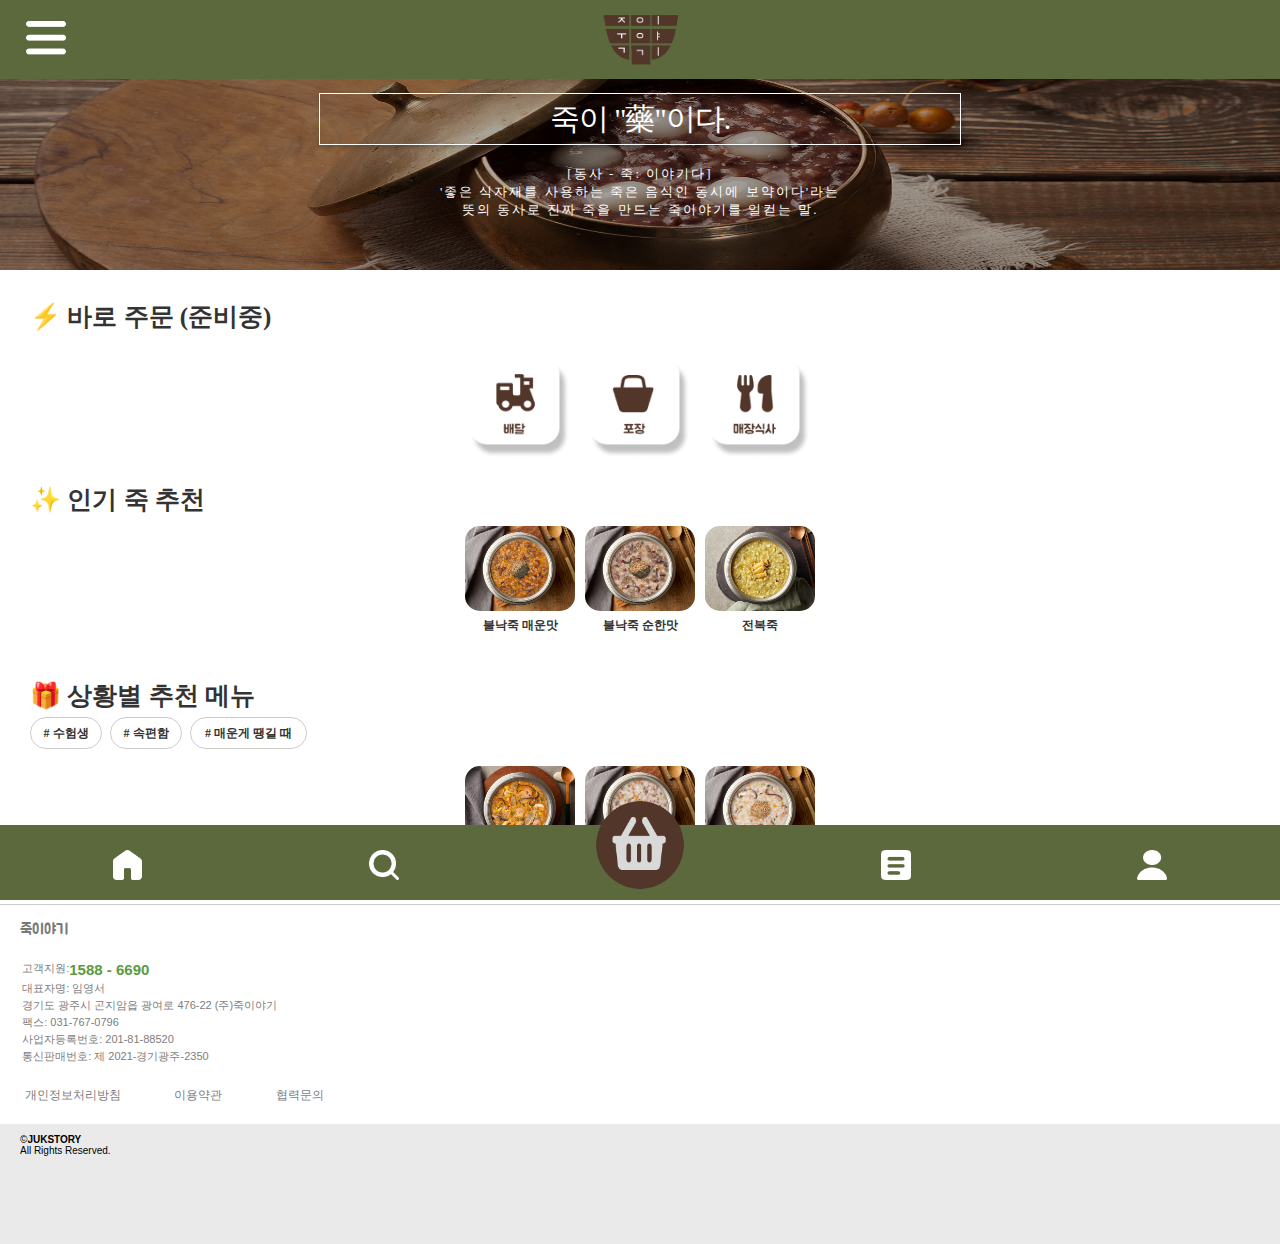
<file: index.html>
<!DOCTYPE html>
<html lang="ko">
<head>
  <meta charset="UTF-8">
  <meta name="viewport" content="width=device-width, initial-scale=1.0">
  <title>juk_story</title>
  <link rel="icon" href="images/favicon.ico" sizes="16x16">
  <link rel="stylesheet" href="css/reset.css">
  <link rel="stylesheet" href="css/layout.css">
  <link rel="manifest" href="manifest.json">
  <script src="js/javascript1.js"></script>
</head>
<body>
  <div class="overlay" id="menuOverlay"></div>
  <div class="slide_menu">
    <button id="closeMenu"> x </button>
    <div class="menu_logo">
      <a href="index.html">
        <img src="./images/logo_juk.jpg" alt="죽이야기 로고" width="150">
      </a>
    </div>
    <ul class="menu_section">
      <li class="menu_title">브랜드 소개 <span>(준비중)</span></li>
      <li>- 죽이야기</li>
    </ul>
    <ul class="menu_section">
      <li class="menu_title">카테고리 <span>(준비중)</span></li>
      <li>- 전통죽</li>
      <li>- 건강죽</li>
      <li>- 아이죽</li>
      <li>- 사이드</li>
    </ul>
    <ul class="menu_section">
      <li class="menu_title">마이페이지 <span>(준비중)</span></li>
      <li>- 알레르기 등록</li>
      <li>- 즐겨찾기</li>
      <li>- 주문내역</li>
      <li>- 고객센터</li>
    </ul>
  </div>
  <div id="wrap">
    <header class="top">
      <div class="top_left">
        <button id="menuToggle"><img src="images/menubar.png" alt="메뉴"></button>
      </div>
      <div class="top_logo">
        <h1><a href="index.html"><img src="images/logo_brown.png" alt="juk_b"></a></h1>
      </div><!-- top_logo -->
    </header><!-- top -->
  
    <div id="container">
      <div class="main_banner">
        <img src="images/banner1.jpg" alt="banner">
        <h1>죽이 "藥"이다.</h1>
        <p>
          [동사 - 죽: 이야기다] <br>
          '좋은 식자재를 사용하는 죽은 음식인 동시에 보약이다'라는<br>
          뜻의 동사로 진짜 죽을 만드는 죽이야기를 일컫는 말.
        </p>
      </div><!-- main_banner -->
      <div class="slide">
        <img src="images/banner3.jpg" alt="banner2">
      </div>
      <div class="icon_container">
        <h1>⚡ 바로 주문 (준비중)</h1>
        <ul class="icon_con">
          <li><img src="images/order_drop.png" alt="배달" class="default1"><img src="images/order_inner.png" alt="inner"
              class="over1"></li>
          <li><img src="images/shopping_drop.png" alt="포장" class="default2"><img src="images/shopping_inner.png"
              alt="inner" class="over2"></li>
          <li><img src="images/food_drop.png" alt="식사" class="default3"><img src="images/food_inner.png" alt="inner"
              class="over3"></li>
        </ul>
      </div><!-- icon_container -->
    </div><!-- container -->
    <div class="juk_menu">
      <div class="option1">
        <h1>✨ 인기 죽 추천</h1>
        <div class="txt_1">
          <ul>
            <li><a href="order_bul.html"><img src="images/bulnak_spi.jpg" alt="불낙죽 매운맛">불낙죽 매운맛</a></li>
            <li><a href="order_bul2.html"><img src="images/bulnak_son.jpg" alt="불낙죽 순한맛">불낙죽 순한맛</a></li>
            <li><a href="order.html"><img src="images/jeonbog.jpg" alt="전복죽">전복죽</a></li>
          </ul>
        </div>
      </div><!-- option1 -->
      <div class="option2">
        <h1>🎁 상황별 추천 메뉴</h1>
        <div class="icon_menu">
          <ul>
            <li class="icon_menu1"><a href="#"># 수험생</a></li>
            <li class="icon_menu2"><a href="#"># 속편함</a></li>
            <li class="icon_menu3"><a href="#"># 매운게 땡길 때</a></li>
          </ul>
        </div>
        <div class="txt_2">
          <ul>
            <li><a href="zzam.html"><img src="images/zzam.jpg" alt="짬뽕죽">짬뽕죽</a></li>
            <li><a href="beef.html"><img src="images/beef.jpg" alt="한우야채죽">한우야채죽</a></li>
            <li><a href="tuna.html"><img src="images/tuna.jpg" alt="참치야채죽">참치야채죽</a></li>
          </ul>
        </div>
      </div><!-- option2 -->
    </div><!-- juk_menu -->
  </div><!-- wrap -->
  <footer id="bottom">
    <div class="bottom_upper">
      <strong class="f_juk">죽이야기</strong> <br>
      <address>
        <ul>
          <li>고객지원: <span>1588 - 6690</span></li>
          <li>대표자명: 임영서</li>
          <li>경기도 광주시 곤지암읍 광여로 476-22 (주)죽이야기</li>
          <li>팩스: 031-767-0796</li>
          <li>사업자등록번호: 201-81-88520</li>
          <li>통신판매번호: 제 2021-경기광주-2350</li>
        </ul>
      </address>
    </div><!-- bottom_upper -->
    <div class="bottom_center">
      <ul>
        <li><a href="#">개인정보처리방침 </a></li>
        <li><a href="#">이용약관 </a></li>
        <li><a href="#">협력문의</a></li>
      </ul>
    </div><!-- bottom_center -->
    <div class="bottom_lower">
      <p> &copy;<strong>JUKSTORY</strong> <br>
        All Rights Reserved.</p>
    </div><!-- bottom_lower -->
  </footer><!-- bottom -->
  
  <div class="bottom_menu">
    <ul class="bottom_icon">
      <li class="con"><a href="index.html"><img src="images/home.png" alt="home" width="30" height="30"></a></li>
      <li class="con"><a href="search.html"><img src="images/search.png" alt="search" width="30" height="30"></a></li>
      <li class="con" id="bag"><a href="#"><img src="images/shopping.png" alt="shopping" width="100" height="100"></a>
      </li>
      <li class="con"><a href="#"><img src="images/order.png" alt="order" width="30" height="30"></a></li>
      <li class="con"><a href="login.html"><img src="images/user.png" alt="user" width="30" height="30"></a></li>
    </ul>
  </div><!-- bottom_menu -->
  <!-- 서비스 워커 등록 -->
<script>
  if ('serviceWorker' in navigator) {
  navigator.serviceWorker
  .register('./service_worker.js')
  .then(function () {
  console.log('서비스 워커가 등록됨!');
  })
  }
</script>
  </body>
  

  </html>
</file>
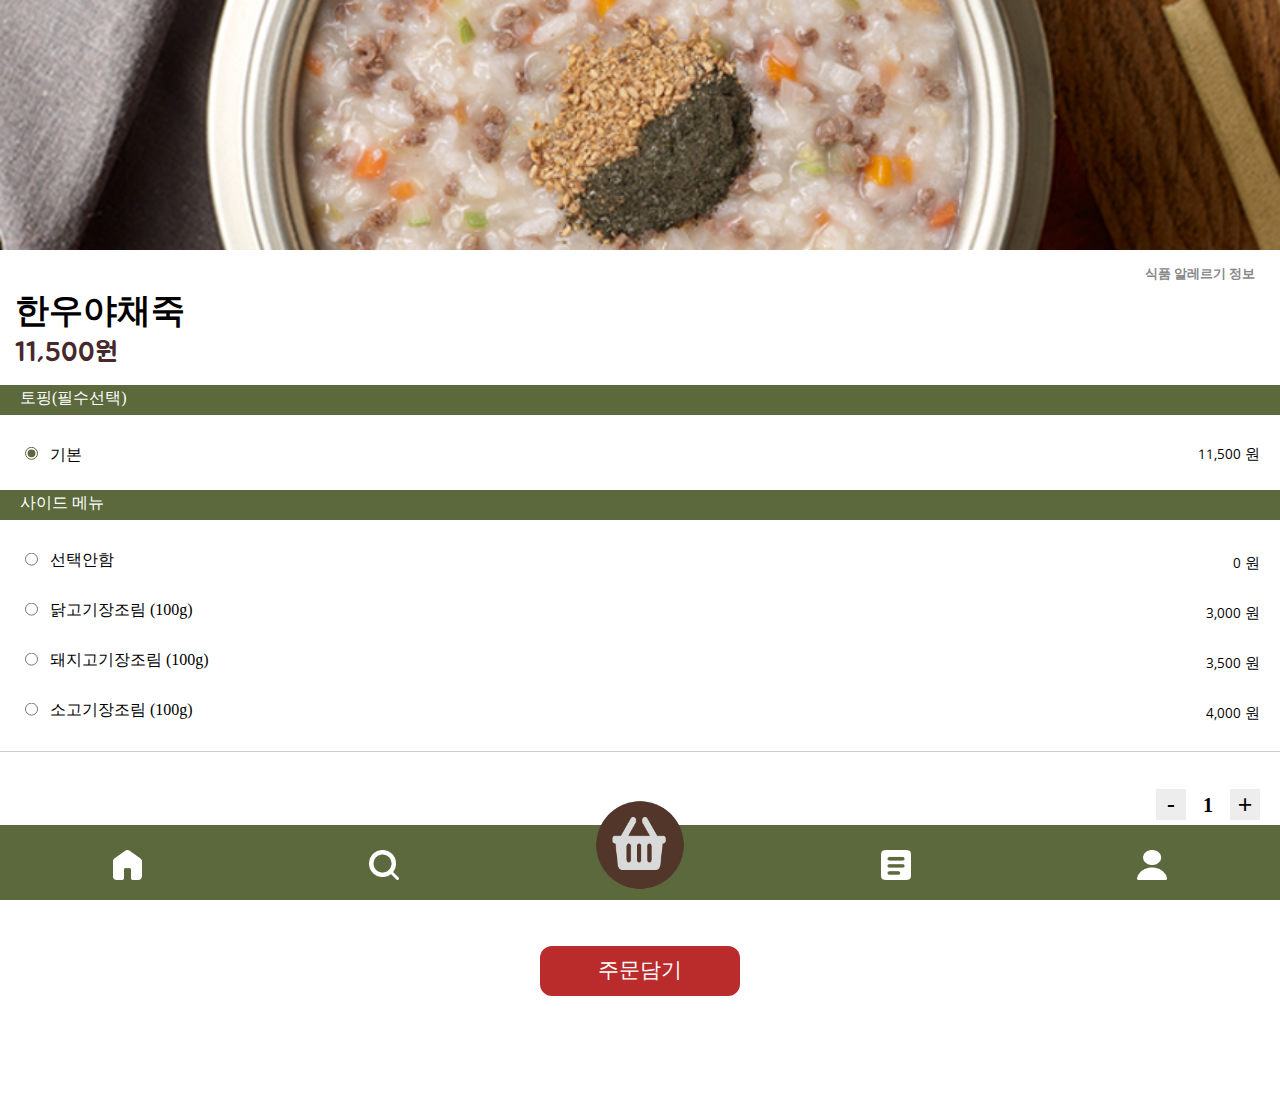
<file: beef.html>
<!DOCTYPE html>
<html lang="ko">
  <head>
    <meta charset="UTF-8">
    <meta name="viewport" content="width=device-width, initial-scale=1.0">
    <title>order</title>
    <link rel="stylesheet" href="css/reset.css">
    <link rel="stylesheet" href="css/beef.css">
    <script src="js/beef.js"></script>
  </head>
  <body>
<div class="wrap">
  <div class="menu_img">

  </div>
  <div class="top_menu">
    <h5><a href="#">식품 알레르기 정보</a></h5>
    <div class="price_area">
      <span class="pri_menu">한우야채죽</span> <br>
      <span class="pri_value">11,500원</span>
    </div><!-- price_area -->
  </div><!-- top_menu -->
  <div class="content_menu">
    
    <div class="option">
      <div class="topping">
        <p>토핑(필수선택)</p>
        <form>
          <label class="custom-radio">
            <input type="radio" name="main" value="11500" checked>
            기본 <span class="pri_to1">11,500 원</span>
          </label>
        </form>
        
        <div class="sidemenu">
          <p>사이드 메뉴</p>
          <form>
            <label class="custom-radio2">
              <input type="radio" name="side" value="0">
              선택안함<span class="pri_to3">0 원</span>
            </label><br>
            
            <label class="custom-radio2">
              <input type="radio" name="side" value="3000">
              닭고기장조림 (100g) <span class="pri_to4">3,000 원</span>
            </label><br>
            
            <label class="custom-radio2">
              <input type="radio" name="side" value="3500">
              돼지고기장조림 (100g) <span class="pri_to5">3,500 원</span>
            </label><br>
            
            <label class="custom-radio2">
              <input type="radio" name="side" value="4000">
              소고기장조림 (100g) <span class="pri_to6">4,000 원</span>
            </label>
          </form>
        </div><!-- sidemenu -->
      </div><!-- topping -->
    </div><!-- content_menu -->
      <hr>
      <div class="ea">
        <input type='button' onclick='count("minus")' value='-' >
        <div id='result'>1</div>
        <input type='button' onclick='count("plus")' value='+' >
      </div><!-- ea -->
      
      <div class="od_price">
        <div class="total_price_top">
          <span id="total">11,500</span> 원
        </div>
      </div><!--od_price -->
      
      
      <div class="order_btn">
        <form>
          <button type="submit">주문담기</button>
        </form>
      </div><!-- order_btn -->
    </div><!-- option -->
    
    <div class="bottom_menu">
      <ul class="bottom_icon">
        <li class="con"><a href="index.html"><img src="images/home.png" alt="home" width="30" height="30"></a></li>
        <li class="con"><a href="#"><img src="images/search.png" alt="search" width="30" height="30"></a></li>
        <li class="con" id="bag"><a href="#"><img src="images/shopping.png" alt="shopping" width="100" height="100"></a>
        </li>
        <li class="con"><a href="#"><img src="images/order.png" alt="order" width="30" height="30"></a></li>
        <li class="con"><a href="login.html"><img src="images/user.png" alt="user" width="30" height="30"></a></li>
      </ul>
    </div><!-- bottom_menu -->
  </div><!-- wrap -->
  </body>
    
  
</html>
</file>
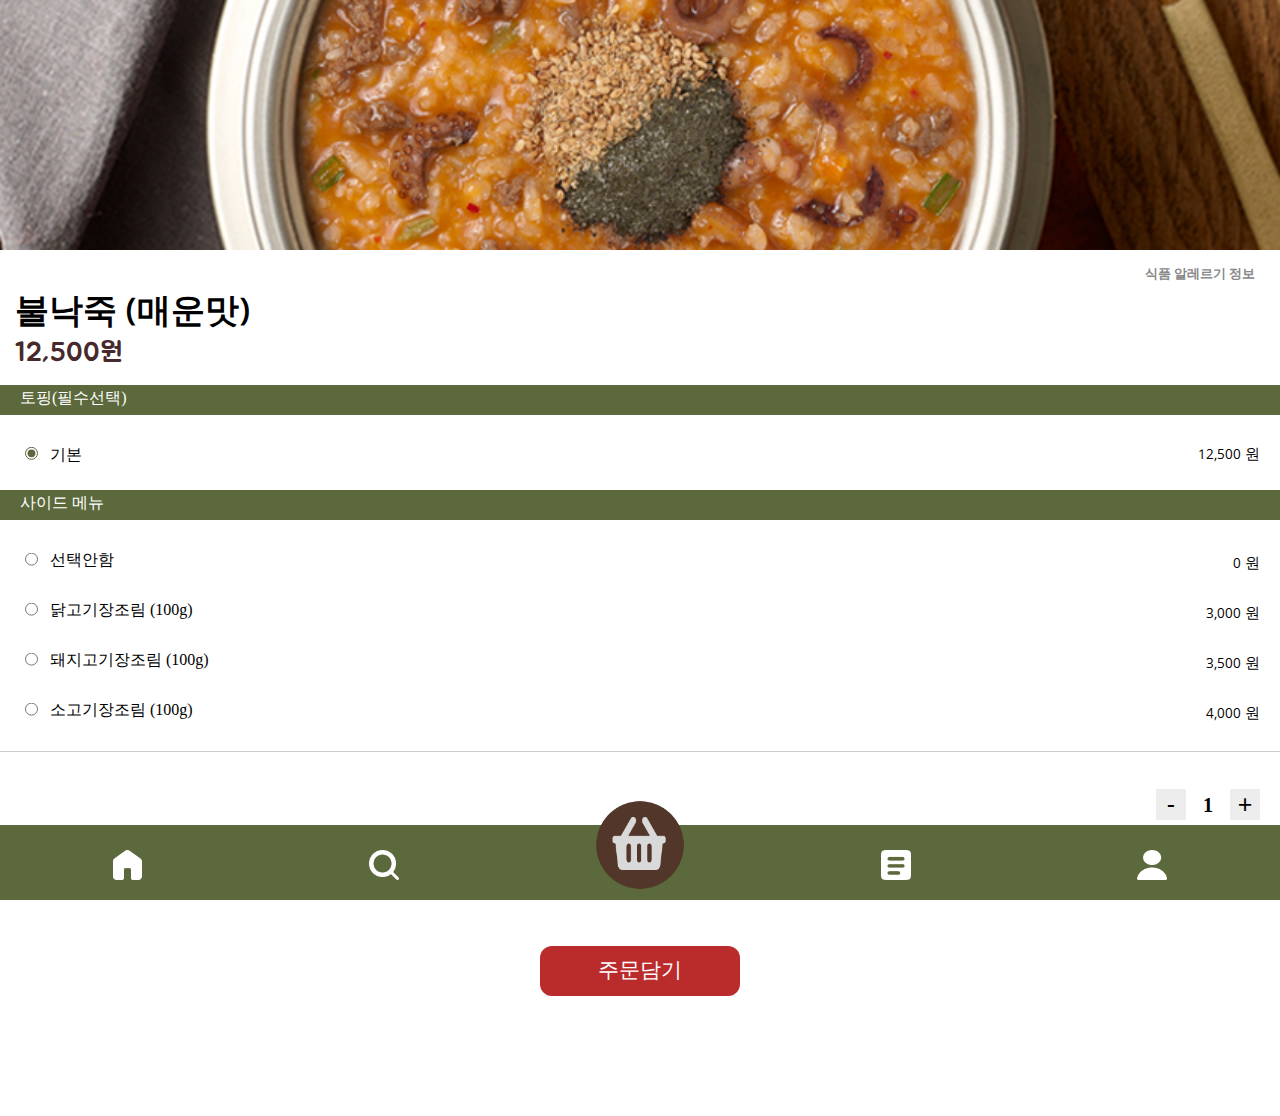
<file: order_bul.html>
<!DOCTYPE html>
<html lang="ko">
  <head>
    <meta charset="UTF-8">
    <meta name="viewport" content="width=device-width, initial-scale=1.0">
    <title>order</title>
    <link rel="stylesheet" href="css/reset.css">
    <link rel="stylesheet" href="css/layout3-1.css">
    <script src="js/javascript3-1.js"></script>
  </head>
  <body>
<div class="wrap">
  <div class="menu_img">

  </div>
  <div class="top_menu">
    <h5><a href="#">식품 알레르기 정보</a></h5>
    <div class="price_area">
      <span class="pri_menu">불낙죽 (매운맛)</span> <br>
      <span class="pri_value">12,500원</span>
    </div><!-- price_area -->
  </div><!-- top_menu -->
  <div class="content_menu">
    
    <div class="option">
      <div class="topping">
        <p>토핑(필수선택)</p>
        <form>
          <label class="custom-radio">
            <input type="radio" name="main" value="12500" checked>
            기본 <span class="pri_to1">12,500 원</span>
          </label>
        </form>
        
        <div class="sidemenu">
          <p>사이드 메뉴</p>
          <form>
            <label class="custom-radio2">
              <input type="radio" name="side" value="0">
              선택안함<span class="pri_to3">0 원</span>
            </label><br>
            
            <label class="custom-radio2">
              <input type="radio" name="side" value="3000">
              닭고기장조림 (100g) <span class="pri_to4">3,000 원</span>
            </label><br>
            
            <label class="custom-radio2">
              <input type="radio" name="side" value="3500">
              돼지고기장조림 (100g) <span class="pri_to5">3,500 원</span>
            </label><br>
            
            <label class="custom-radio2">
              <input type="radio" name="side" value="4000">
              소고기장조림 (100g) <span class="pri_to6">4,000 원</span>
            </label>
          </form>
        </div><!-- sidemenu -->
      </div><!-- topping -->
    </div><!-- content_menu -->
      <hr>
      <div class="ea">
        <input type='button' onclick='count("minus")' value='-' >
        <div id='result'>1</div>
        <input type='button' onclick='count("plus")' value='+' >
      </div><!-- ea -->
      
      <div class="od_price">
        <div class="total_price_top">
          <span id="total">12,500</span> 원
        </div>
      </div><!--od_price -->
      
      
      <div class="order_btn">
        <form>
          <button type="submit">주문담기</button>
        </form>
      </div><!-- order_btn -->
    </div><!-- option -->
    
    <div class="bottom_menu">
      <ul class="bottom_icon">
        <li class="con"><a href="index.html"><img src="images/home.png" alt="home" width="30" height="30"></a></li>
        <li class="con"><a href="#"><img src="images/search.png" alt="search" width="30" height="30"></a></li>
        <li class="con" id="bag"><a href="#"><img src="images/shopping.png" alt="shopping" width="100" height="100"></a>
        </li>
        <li class="con"><a href="#"><img src="images/order.png" alt="order" width="30" height="30"></a></li>
        <li class="con"><a href="login.html"><img src="images/user.png" alt="user" width="30" height="30"></a></li>
      </ul>
    </div><!-- bottom_menu -->
  </div><!-- wrap -->
  </body>
    
  
</html>
</file>
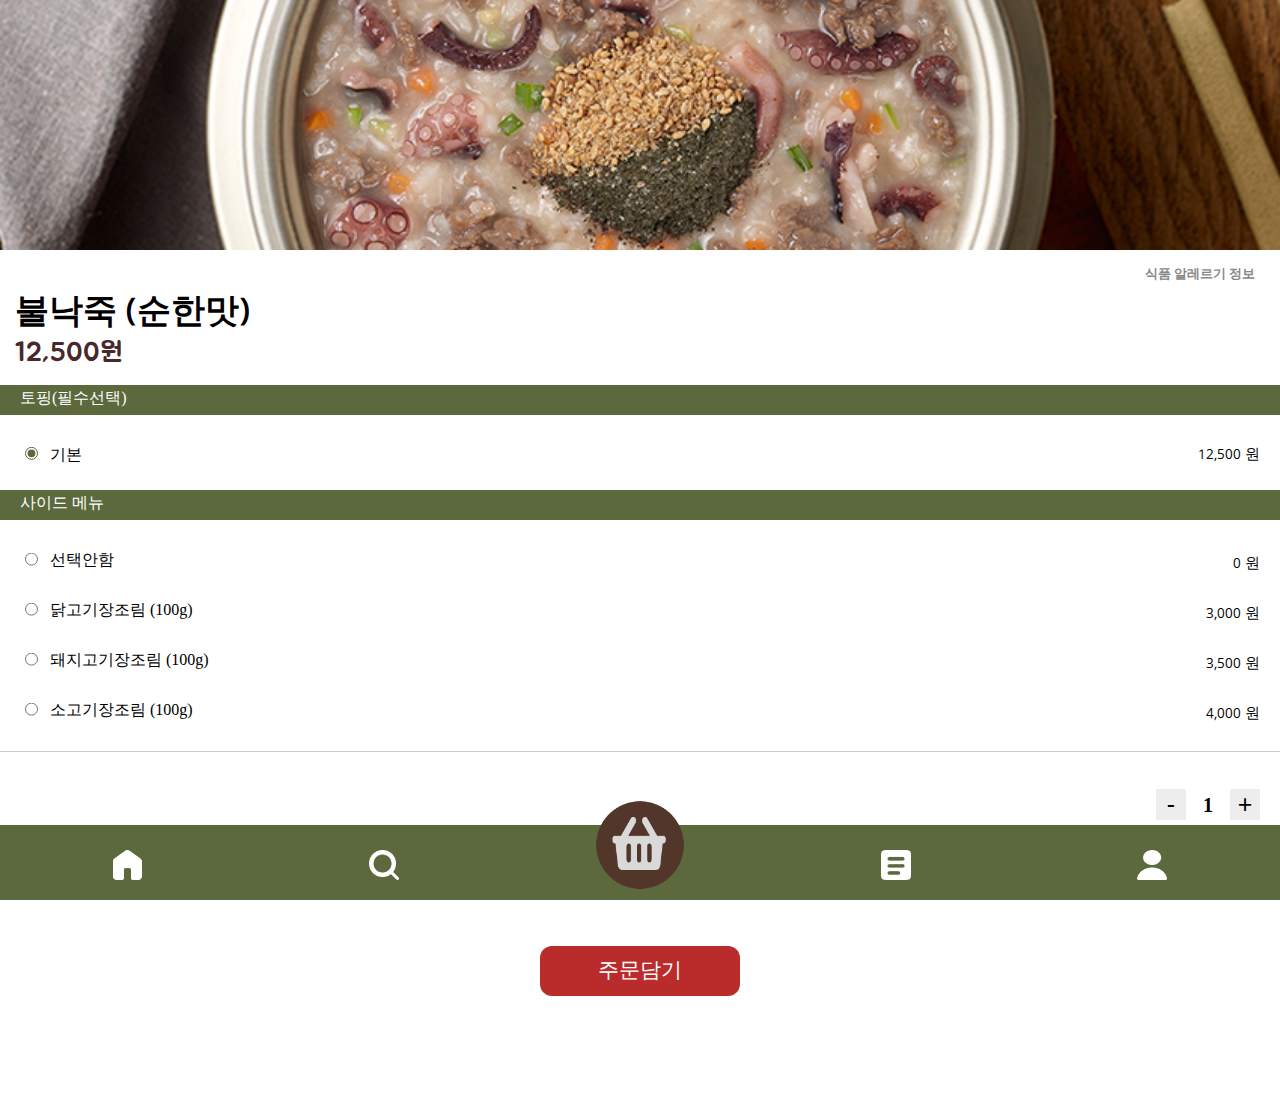
<file: order_bul2.html>
<!DOCTYPE html>
<html lang="ko">
  <head>
    <meta charset="UTF-8">
    <meta name="viewport" content="width=device-width, initial-scale=1.0">
    <title>order</title>
    <link rel="stylesheet" href="css/reset.css">
    <link rel="stylesheet" href="css/layout3-2.css">
    <script src="js/javascript3-2.js"></script>
  </head>
  <body>
<div class="wrap">
  <div class="menu_img">

  </div>
  <div class="top_menu">
    <h5><a href="#">식품 알레르기 정보</a></h5>
    <div class="price_area">
      <span class="pri_menu">불낙죽 (순한맛)</span> <br>
      <span class="pri_value">12,500원</span>
    </div><!-- price_area -->
  </div><!-- top_menu -->
  <div class="content_menu">
    
    <div class="option">
      <div class="topping">
        <p>토핑(필수선택)</p>
        <form>
          <label class="custom-radio">
            <input type="radio" name="main" value="12500" checked>
            기본 <span class="pri_to1">12,500 원</span>
          </label>
        </form>
        
        <div class="sidemenu">
          <p>사이드 메뉴</p>
          <form>
            <label class="custom-radio2">
              <input type="radio" name="side" value="0">
              선택안함<span class="pri_to3">0 원</span>
            </label><br>
            
            <label class="custom-radio2">
              <input type="radio" name="side" value="3000">
              닭고기장조림 (100g) <span class="pri_to4">3,000 원</span>
            </label><br>
            
            <label class="custom-radio2">
              <input type="radio" name="side" value="3500">
              돼지고기장조림 (100g) <span class="pri_to5">3,500 원</span>
            </label><br>
            
            <label class="custom-radio2">
              <input type="radio" name="side" value="4000">
              소고기장조림 (100g) <span class="pri_to6">4,000 원</span>
            </label>
          </form>
        </div><!-- sidemenu -->
      </div><!-- topping -->
    </div><!-- content_menu -->
      <hr>
      <div class="ea">
        <input type='button' onclick='count("minus")' value='-' >
        <div id='result'>1</div>
        <input type='button' onclick='count("plus")' value='+' >
      </div><!-- ea -->
      
      <div class="od_price">
        <div class="total_price_top">
          <span id="total">12,500</span> 원
        </div>
      </div><!--od_price -->
      
      
      <div class="order_btn">
        <form>
          <button type="submit">주문담기</button>
        </form>
      </div><!-- order_btn -->
    </div><!-- option -->
    
    <div class="bottom_menu">
      <ul class="bottom_icon">
        <li class="con"><a href="index.html"><img src="images/home.png" alt="home" width="30" height="30"></a></li>
        <li class="con"><a href="#"><img src="images/search.png" alt="search" width="30" height="30"></a></li>
        <li class="con" id="bag"><a href="#"><img src="images/shopping.png" alt="shopping" width="100" height="100"></a>
        </li>
        <li class="con"><a href="#"><img src="images/order.png" alt="order" width="30" height="30"></a></li>
        <li class="con"><a href="login.html"><img src="images/user.png" alt="user" width="30" height="30"></a></li>
      </ul>
    </div><!-- bottom_menu -->
  </div><!-- wrap -->
  </body>
    
  
</html>
</file>
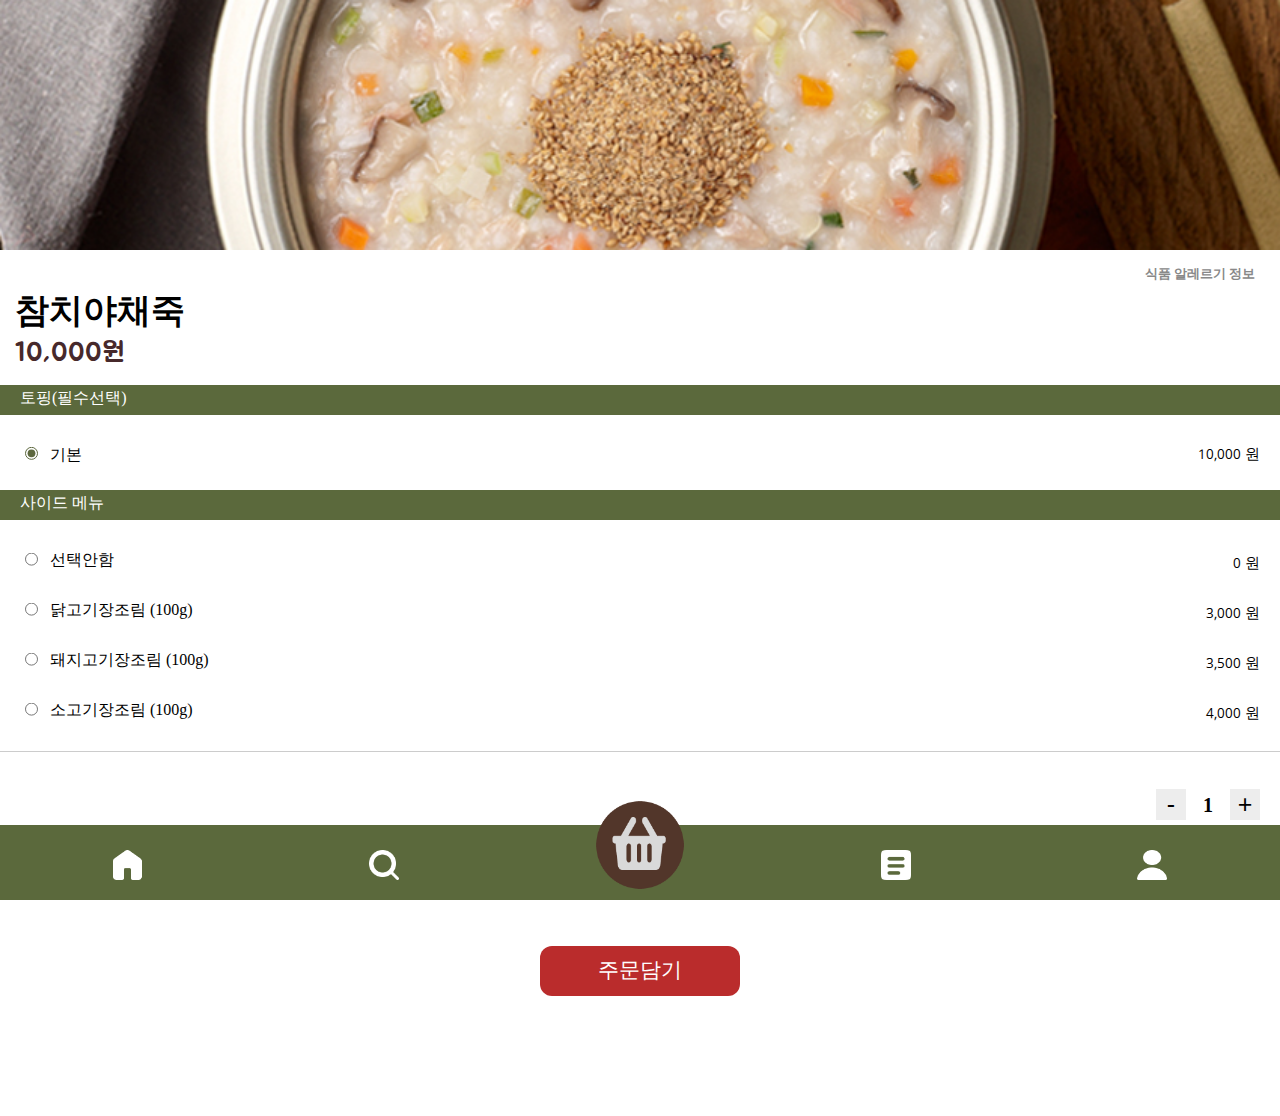
<file: tuna.html>
<!DOCTYPE html>
<html lang="ko">
  <head>
    <meta charset="UTF-8">
    <meta name="viewport" content="width=device-width, initial-scale=1.0">
    <title>order</title>
    <link rel="stylesheet" href="css/reset.css">
    <link rel="stylesheet" href="css/tuna.css">
    <script src="js/tuna.js"></script>
  </head>
  <body>
<div class="wrap">
  <div class="menu_img">

  </div>
  <div class="top_menu">
    <h5><a href="#">식품 알레르기 정보</a></h5>
    <div class="price_area">
      <span class="pri_menu">참치야채죽</span> <br>
      <span class="pri_value">10,000원</span>
    </div><!-- price_area -->
  </div><!-- top_menu -->
  <div class="content_menu">
    
    <div class="option">
      <div class="topping">
        <p>토핑(필수선택)</p>
        <form>
          <label class="custom-radio">
            <input type="radio" name="main" value="10000" checked>
            기본 <span class="pri_to1">10,000 원</span>
          </label>
        </form>
        
        <div class="sidemenu">
          <p>사이드 메뉴</p>
          <form>
            <label class="custom-radio2">
              <input type="radio" name="side" value="0">
              선택안함<span class="pri_to3">0 원</span>
            </label><br>
            
            <label class="custom-radio2">
              <input type="radio" name="side" value="3000">
              닭고기장조림 (100g) <span class="pri_to4">3,000 원</span>
            </label><br>
            
            <label class="custom-radio2">
              <input type="radio" name="side" value="3500">
              돼지고기장조림 (100g) <span class="pri_to5">3,500 원</span>
            </label><br>
            
            <label class="custom-radio2">
              <input type="radio" name="side" value="4000">
              소고기장조림 (100g) <span class="pri_to6">4,000 원</span>
            </label>
          </form>
        </div><!-- sidemenu -->
      </div><!-- topping -->
    </div><!-- content_menu -->
      <hr>
      <div class="ea">
        <input type='button' onclick='count("minus")' value='-' >
        <div id='result'>1</div>
        <input type='button' onclick='count("plus")' value='+' >
      </div><!-- ea -->
      
      <div class="od_price">
        <div class="total_price_top">
          <span id="total">10,000</span> 원
        </div>
      </div><!--od_price -->
      
      
      <div class="order_btn">
        <form>
          <button type="submit">주문담기</button>
        </form>
      </div><!-- order_btn -->
    </div><!-- option -->
    
    <div class="bottom_menu">
      <ul class="bottom_icon">
        <li class="con"><a href="index.html"><img src="images/home.png" alt="home" width="30" height="30"></a></li>
        <li class="con"><a href="#"><img src="images/search.png" alt="search" width="30" height="30"></a></li>
        <li class="con" id="bag"><a href="#"><img src="images/shopping.png" alt="shopping" width="100" height="100"></a>
        </li>
        <li class="con"><a href="#"><img src="images/order.png" alt="order" width="30" height="30"></a></li>
        <li class="con"><a href="login.html"><img src="images/user.png" alt="user" width="30" height="30"></a></li>
      </ul>
    </div><!-- bottom_menu -->
  </div><!-- wrap -->
  </body>
    
  
</html>
</file>
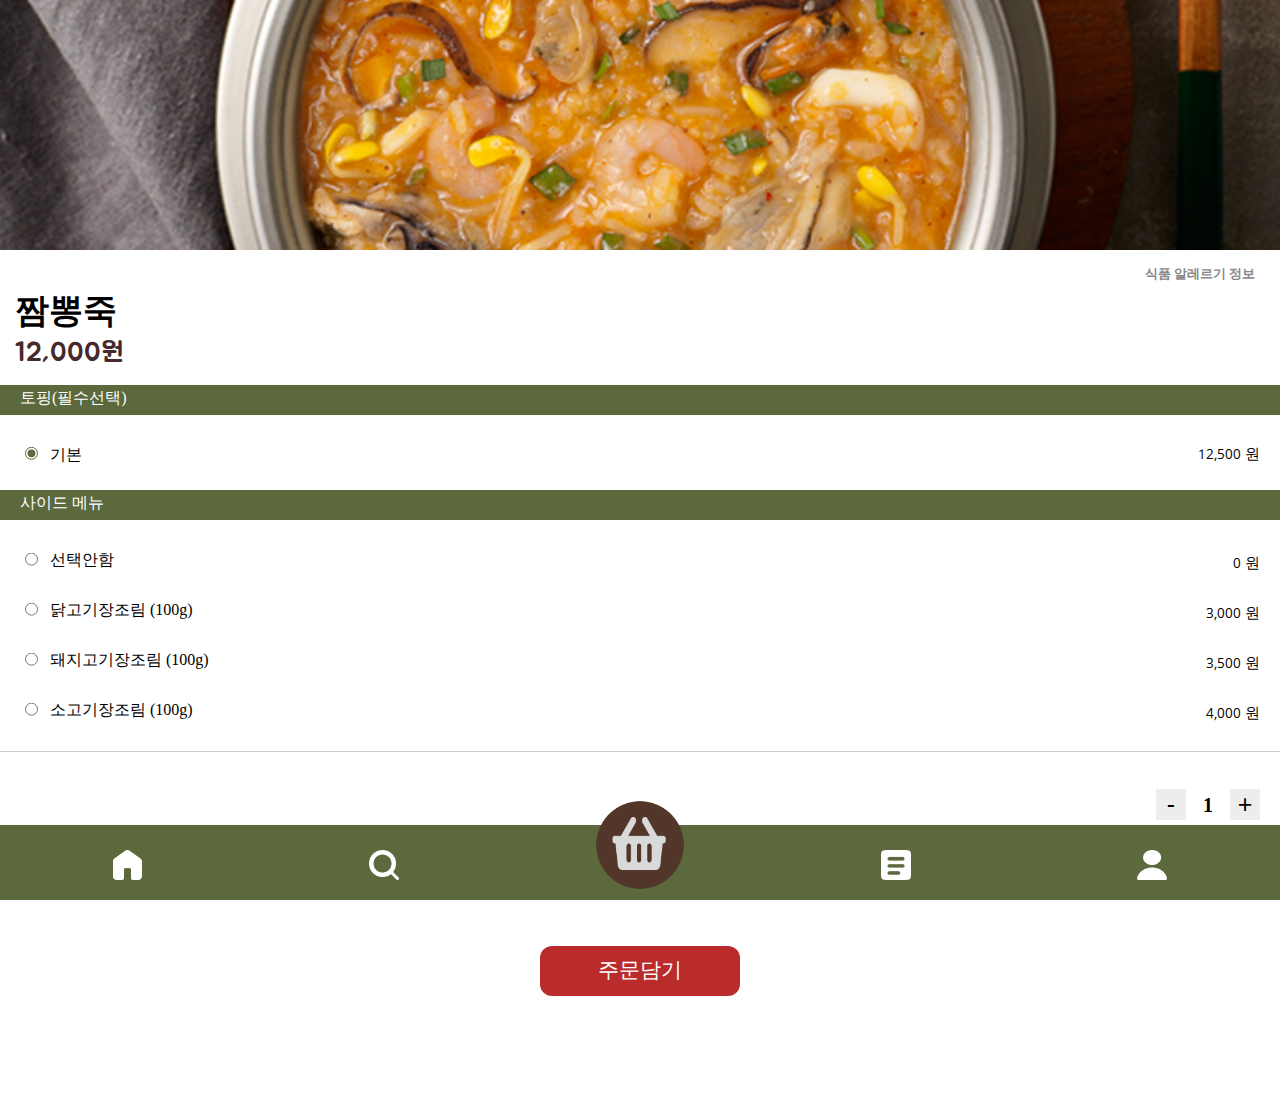
<file: zzam.html>
<!DOCTYPE html>
<html lang="ko">
  <head>
    <meta charset="UTF-8">
    <meta name="viewport" content="width=device-width, initial-scale=1.0">
    <title>order</title>
    <link rel="stylesheet" href="css/reset.css">
    <link rel="stylesheet" href="css/zzam.css">
    <script src="js/zzam.js"></script>
  </head>
  <body>
<div class="wrap">
  <div class="menu_img">

  </div>
  <div class="top_menu">
    <h5><a href="#">식품 알레르기 정보</a></h5>
    <div class="price_area">
      <span class="pri_menu">짬뽕죽</span> <br>
      <span class="pri_value">12,000원</span>
    </div><!-- price_area -->
  </div><!-- top_menu -->
  <div class="content_menu">
    
    <div class="option">
      <div class="topping">
        <p>토핑(필수선택)</p>
        <form>
          <label class="custom-radio">
            <input type="radio" name="main" value="12000" checked>
            기본 <span class="pri_to1">12,500 원</span>
          </label>
        </form>
        
        <div class="sidemenu">
          <p>사이드 메뉴</p>
          <form>
            <label class="custom-radio2">
              <input type="radio" name="side" value="0">
              선택안함<span class="pri_to3">0 원</span>
            </label><br>
            
            <label class="custom-radio2">
              <input type="radio" name="side" value="3000">
              닭고기장조림 (100g) <span class="pri_to4">3,000 원</span>
            </label><br>
            
            <label class="custom-radio2">
              <input type="radio" name="side" value="3500">
              돼지고기장조림 (100g) <span class="pri_to5">3,500 원</span>
            </label><br>
            
            <label class="custom-radio2">
              <input type="radio" name="side" value="4000">
              소고기장조림 (100g) <span class="pri_to6">4,000 원</span>
            </label>
          </form>
        </div><!-- sidemenu -->
      </div><!-- topping -->
    </div><!-- content_menu -->
      <hr>
      <div class="ea">
        <input type='button' onclick='count("minus")' value='-' >
        <div id='result'>1</div>
        <input type='button' onclick='count("plus")' value='+' >
      </div><!-- ea -->
      
      <div class="od_price">
        <div class="total_price_top">
          <span id="total">12,000</span> 원
        </div>
      </div><!--od_price -->
      
      
      <div class="order_btn">
        <form>
          <button type="submit">주문담기</button>
        </form>
      </div><!-- order_btn -->
    </div><!-- option -->
    
    <div class="bottom_menu">
      <ul class="bottom_icon">
        <li class="con"><a href="index.html"><img src="images/home.png" alt="home" width="30" height="30"></a></li>
        <li class="con"><a href="#"><img src="images/search.png" alt="search" width="30" height="30"></a></li>
        <li class="con" id="bag"><a href="#"><img src="images/shopping.png" alt="shopping" width="100" height="100"></a>
        </li>
        <li class="con"><a href="#"><img src="images/order.png" alt="order" width="30" height="30"></a></li>
        <li class="con"><a href="login.html"><img src="images/user.png" alt="user" width="30" height="30"></a></li>
      </ul>
    </div><!-- bottom_menu -->
  </div><!-- wrap -->
  </body>
    
  
</html>
</file>
<file: css/layout.css>
@charset "utf-8";


@font-face {
  font-family: 'Jua';
  src: url('../font/Jua/Jua-Regular.ttf') format('truetype');
  font-weight: normal;
  font-style: normal;
}

@font-face {
  font-family: 'khula';
  src: url('../font/khula/khula-regular.otf') format('opentype'),
      url('../font/khula/khula-bold.otf') format('opentype');
  font-weight: normal;
  font-style: normal;
}

@font-face {
  font-family: 'Noto_Sans';
  src: url('../font/Noto_Sans/static/NotoSans-Bold.ttf') format('truetype'),
      url('../font/Noto_Sans/static/NotoSans-Medium.ttf') format('truetype');
  font-weight: normal;
  font-style: normal;
}

@font-face {
  font-family: 'S-CoreDream';
  src: url('../font/SCDream/SCDream5.otf') format('opentype');
  font-weight: normal;
  font-style: normal;
}

@font-face {
  font-family: 'HYGungSo';
  src: url('../font/HYGungSo/HYGungSo.ttf') format('truetype');
  font-weight: normal;
  font-style: normal;
}

@font-face {
  font-family: 'Gowun_Batang';
  src: url('../font/Gowun_Batang/Gowun_Batang-Regular.ttf') format('truetype');
  src: url('../font/Gowun_Batang/Gowun_Batang-Bold.ttf') format('truetype');
  font-weight: normal;
  font-style: normal;
}



a { text-decoration: none; color: inherit; }
body { font: normal 12px "돋움","Dotum",sans-serif; color: #333; }

/* side_menu */

#closeMenu {
position: absolute;
top: 20px;
right: 20px;
font-size: 30px;
background: none;
border: none;
color: #333;
cursor: pointer;
}

.slide_menu.open{
  left: 0;
}

.overlay {
position: fixed;
top: 0;
left: 0;
width: 100%;
height: 100%;
background: rgba(0, 0, 0, 0.4);
z-index: 500;
display: none;
}

.overlay.show {
display: block;
}

.slide_menu {
position: fixed;
top: 0;
left: -100%; 
width: 50%;
/* transform: translateX(-50%); */
height: 100%;
background-color: #fff;
z-index: 999999;
transition: left 0.3s ease;
padding: 20px;
box-shadow: 2px 0 8px rgba(0,0,0,0.2);
font: normal 20px "S-CoreDream";
}

.menu_logo {
text-align: center;
margin-bottom: 30px;
transform: translateX(-10%);
}

.menu_logo img {
bottom: -100px;
}

.menu_section {
list-style: none;
padding: 0;
margin-bottom: 30px;
line-height: 35px;

}

.menu_section .menu_title {
font-weight: bold;
color: #4B2C2C;
font-size: 16px;
margin-bottom: 10px;

}

.menu_section span {
color: #cdcdcd;
font-size: 13px;
}

.menu_section li {
width: 180px;
font-size: 14px;
color: #333;
margin: 5px 0;
cursor: pointer;
}

/* wrap */
#wrap {
/*   /* margin-left: 0; */
text-align: center;
}

.main_banner { width: 100%; height: 300px; position: relative; }
.main_banner h1 { width: 50%; height: 50px; margin: auto; left: 0; right: 0; margin-top: -180px; color: #fff; text-align: center; font: normal 30px "Gowun Batang", serif; letter-spacing: -1px; line-height: 50px; border: 1px solid #fff; position: relative; z-index: 9999; box-shadow: 2px 2px 5px rgba(0, 0, 0, 0.219);} 
.main_banner p { left: 0; right: 0; margin-top: 20px; color: #fff; text-align: center; letter-spacing: 2px; font: normal 13px "Gowun Batang", serif; } 
.main_banner img { width: 100%; height: 250px; padding-top: 20px; }
.slide img { width: 100%; height: 250px; display: none; object-fit: cover; }

.top { padding: 20px; display: flex; align-items: center; /* position: fixed; */ width: 100%; background-color: #5B693C; position: fixed; z-index: 99999;} 
.top h1 { position: absolute; top: 50%; left: 50%; /* transform: translate(-50%, -50%); */ }
.top_logo h1 img { width: 75px; height: 50px; top: 0;  position: fixed; display: flex; left: 0; right: 0; margin: 0 auto; top: 15px;} 
.top_left button { background-color: #5B693C; border: none; }

/* icon_container */
.icon_container h1 {font: bold 25px "Gowun Batang", serif; float: left; margin-left: 30px; }
.icon_container { /* margin-bottom: 10px; */ /* margin-top: 5px; */ }

.icon_con { display: flex; justify-content: center; align-items: center; gap: 20px; width: 100%; height: 150px; }
.icon_con li { width: 100px; height: 100px; }
.icon_con li img { width: 100%; height: 100%; cursor: pointer; }

.icon_con li img.over1 { display: none; }
.icon_con li:hover img.default1 { display: none; }
.icon_con li:hover img.over1 { display: block; }

.icon_con li img.over2 { display: none; }
.icon_con li:hover img.default2 { display: none; }
.icon_con li:hover img.over2 { display: block; }

.icon_con li img.over3 { display: none; }
.icon_con li:hover img.default3 { display: none; }
.icon_con li:hover img.over3 { display: block; }

.txt_1 ul, .txt_2 ul {
font: normal 12px "Noto_Sans";
margin-left: 20px ;
display: flex;
justify-content: center;
gap: 10px;
padding: 0;
list-style: none;
font-weight: bold;
margin-right: 20px;
}

.txt_1 li, .txt_2 li {
text-align: center;
}

.txt_1 img, .txt_2 img {
width: 110px;
height: auto;
display: block;
margin: 5px auto;
border-radius: 15px;
}

.txt_1 p, .txt_2 p {
margin-top: 5px;
font: normal 13px "khula";
color: #333;
}


.option1 h1, .option2 h1 { font: bold 25px "Gowun Batang", serif; margin-bottom: 5px; margin-left: 30px; text-align: left; }
.option2 h1 { margin-top: 15px; }
.txt_1, .txt_2 { padding-bottom: 30px; }

.icon_menu ul { display: flex; padding: 0 8px; margin: 0; gap: 8px; margin-bottom: 5px; justify-content: start;
font: normal 8px "kula"; padding-left: 30px; }
.icon_menu1 { width: 70px; height: 30px; background-color: #fff; border: 1px solid #ccc; font-size: 12px;
line-height: 30px; text-align: center; border-radius: 100px; margin-bottom: 7px; font-weight: bold; }
.icon_menu2 { width: 70px; height: 30px; background-color: #fff; border: 1px solid #ccc; font-size: 12px;
line-height: 30px; text-align: center; border-radius: 100px; font-weight: bold; }
.icon_menu3 { width: 115px; height: 30px; background-color: #fff; border: 1px solid #ccc; font-size: 12px;
line-height: 30px; text-align: center; border-radius: 100px; font-weight: bold; }

#bottom { color: #7d7d7d; border-top: 1px solid #ccc; padding-top: 15px;  }

/* bottom_upper */
.f_juk { color:#797979; padding: 20px; font: normal 15px "Jua"; }
.bottom_upper  { overflow: hidden; font-size: 11px; }
.bottom_upper address { font-style: normal; padding: 20px; }
.bottom_upper span { color: #5B9A44; font-weight: bold; font-size: 15px; }
.bottom_upper ul li { display: flex; text-align: center; margin: 0.2em; }

/* bottom_center */
.bottom_center { font-size: 12px; }
.bottom_center ul li { display: inline; margin: 5px; padding: 20px;  }

/* bottom_lower */
.bottom_lower { background-color: #eaeaea; width: 100%; height: 120px; color: #000; margin-top: 20px; }
.bottom_lower p { margin: 20px; padding-top: 10px; font-size: 10px; }

/* bottom_menu */
.bottom_menu { background-color: #5B693C; width: 100%; height: 75px; position: fixed;
bottom: 0;}
.bottom_icon { margin: 0; padding: 0; display: flex; align-items: center; list-style: none;}
.bottom_icon li { flex: 1; text-align: center; }
.bottom_icon li img { transform: translateY(-10px); }
#bag { transform: translateY(-20px); }
</file>
<file: css/beef.css>
@charset "utf-8";

@font-face {
  font-family: 'Jua';
  src: url('../font/Jua/Jua-Regular.ttf') format('truetype');
  font-weight: normal;
  font-style: normal;
}

@font-face {
  font-family: 'khula';
  src: url('../font/khula/khula-regular.otf') format('opentype'),
      url('../font/khula/khula-bold.otf') format('opentype');
  font-weight: normal;
  font-style: normal;
}

@font-face {
  font-family: 'Noto_Sans';
  src: url('../font/Noto_Sans/static/NotoSans-Bold.ttf') format('truetype'),
      url('../font/Noto_Sans/static/NotoSans-Medium.ttf') format('truetype');
  font-weight: normal;
  font-style: normal;
}

@font-face {
  font-family: 'S-CoreDream';
  src: url('../font/SCDream/SCDream5.otf') format('opentype');
  font-weight: normal;
  font-style: normal;
}

a { text-decoration: none; color: inherit; }

.menu_img { width: 100%; height: 250px; background: url(../images/beef.jpg) center/cover; }

.top_menu h5 { float: right; font: bold 13px "khula"; margin: 5px; color:#888; padding-right: 20px; margin-top: 15px; }
.top_menu h5:hover { text-decoration: underline; /* color: #888;  */}

.price_area { font-weight: bold; margin: 15px; clear: both; }
.pri_menu { font: bold 34px "khula";  }
.pri_value { font: normal 27px "Jua"; color: #47292B;  }

.content_menu { margin-bottom: 10px; display: block; margin: 10px 0 0 0; font-size: 1em; }
.option { display: flex; flex-direction: column; line-height: 26px; gap: 20px; }

.topping p { background-color: #5B693C;  color: #fff; width: 100%; height: 30px; padding-left: 20px; box-sizing: border-box;  }
.topping span { float: right; font: normal 15px "khula"; padding-right: 20px; line-height: 50px; }
.topping form { padding-left: 20px; box-sizing: border-box; margin-top: 15px; line-height: 50px; }  


.custom-radio input[type="radio"] {
accent-color: #5d683e; /* 라디오 버튼 포인트 컬러(최신 브라우저) */
margin-right: 8px; transform: translateY(-32%) }

.custom-radio2 input[type="radio"] {
accent-color: #5d683e; /* 라디오 버튼 포인트 컬러(최신 브라우저) */
margin-right: 8px; transform: translateY(-26%) }

.sidemenu { padding-top: 10px; }
.sidemenu p {  background-color: #5B693C; color: #fff; width: 100%; padding-left: 20px; box-sizing: border-box; }
.sidemenu span { float: right; font: normal 15px "khula"; padding-right: 20px; line-height: 40px; transform: translateY(23%);}
.sidemenu form { padding-left: 20px; box-sizing: border-box; margin-top: 15px; line-height: 50px; }  

/* ea */
.ea { float: right; display: flex; align-items: center; margin: 20px; gap: 12px; }
.ea_btn { background-color: #888; color: #000;  }
.ea input { display: flex; font-size: 25px; background: #ededed; display: flex; justify-content: center; flex-direction: column; border: none; width: 30px; }

#result { font-size: 20px; font-weight: bold; gap: 10px; margin: 5px; }

.order_btn {display: flex;
justify-content: center;
align-items: center; 
clear: both;  margin-bottom: 120px; margin-top: 50px; }
.order_btn button { width: 200px; height: 50px; border-radius: 12px; background-color: #BA2C2C;
border: none; color: #fff; font: normal 21px "khula"  }

.total_price_top { line-height: 50px; }
.od_price { display: flex; flex-direction: column; align-items: flex-end; margin-right: 15px;
margin-top: 16px; clear: both; }
#total { font-size: 32px; font-weight: bold; }






/* bottom_menu */
.bottom_menu { background-color: #5B693C; width: 100%; height: 75px; position: fixed;
bottom: 0;}
.bottom_icon { margin: 0; padding: 0; display: flex; align-items: center; list-style: none; }
.bottom_icon li { flex: 1; text-align: center; }
.bottom_icon li img { transform: translateY(-10px); }
#bag { transform: translateY(-20px); }
</file>
<file: css/layout3-1.css>
@charset "utf-8";

@font-face {
  font-family: 'Jua';
  src: url('../font/Jua/Jua-Regular.ttf') format('truetype');
  font-weight: normal;
  font-style: normal;
}

@font-face {
  font-family: 'khula';
  src: url('../font/khula/khula-regular.otf') format('opentype'),
      url('../font/khula/khula-bold.otf') format('opentype');
  font-weight: normal;
  font-style: normal;
}

@font-face {
  font-family: 'Noto_Sans';
  src: url('../font/Noto_Sans/static/NotoSans-Bold.ttf') format('truetype'),
      url('../font/Noto_Sans/static/NotoSans-Medium.ttf') format('truetype');
  font-weight: normal;
  font-style: normal;
}

@font-face {
  font-family: 'S-CoreDream';
  src: url('../font/SCDream/SCDream5.otf') format('opentype');
  font-weight: normal;
  font-style: normal;
}

a { text-decoration: none; color: inherit; }

.menu_img { width: 100%; height: 250px; background: url(../images/bulnak_spi.jpg) center/cover; }

.top_menu h5 { float: right; font: bold 13px "khula"; margin: 5px; color:#888; padding-right: 20px; margin-top: 15px; }
.top_menu h5:hover { text-decoration: underline; /* color: #888;  */}

.price_area { font-weight: bold; margin: 15px; clear: both; }
.pri_menu { font: bold 34px "khula";  }
.pri_value { font: normal 27px "Jua"; color: #47292B;  }

.content_menu { margin-bottom: 10px; display: block; margin: 10px 0 0 0; font-size: 1em; }
.option { display: flex; flex-direction: column; line-height: 26px; gap: 20px; }

.topping p { background-color: #5B693C;  color: #fff; width: 100%; height: 30px; padding-left: 20px; box-sizing: border-box;  }
.topping span { float: right; font: normal 15px "khula"; padding-right: 20px; line-height: 50px; }
.topping form { padding-left: 20px; box-sizing: border-box; margin-top: 15px; line-height: 50px; }  


.custom-radio input[type="radio"] {
accent-color: #5d683e; /* 라디오 버튼 포인트 컬러(최신 브라우저) */
margin-right: 8px; transform: translateY(-32%) }

.custom-radio2 input[type="radio"] {
accent-color: #5d683e; /* 라디오 버튼 포인트 컬러(최신 브라우저) */
margin-right: 8px; transform: translateY(-26%) }

.sidemenu { padding-top: 10px; }
.sidemenu p {  background-color: #5B693C; color: #fff; width: 100%; padding-left: 20px; box-sizing: border-box; }
.sidemenu span { float: right; font: normal 15px "khula"; padding-right: 20px; line-height: 40px; transform: translateY(23%);}
.sidemenu form { padding-left: 20px; box-sizing: border-box; margin-top: 15px; line-height: 50px; }  

/* ea */
.ea { float: right; display: flex; align-items: center; margin: 20px; gap: 12px; }
.ea_btn { background-color: #888; color: #000;  }
.ea input { display: flex; font-size: 25px; background: #ededed; display: flex; justify-content: center; flex-direction: column; border: none; width: 30px; }

#result { font-size: 20px; font-weight: bold; gap: 10px; margin: 5px; }

.order_btn {display: flex;
justify-content: center;
align-items: center; 
clear: both;  margin-bottom: 120px; margin-top: 50px; }
.order_btn button { width: 200px; height: 50px; border-radius: 12px; background-color: #BA2C2C;
border: none; color: #fff; font: normal 21px "khula"  }

.total_price_top { line-height: 50px; }
.od_price { display: flex; flex-direction: column; align-items: flex-end; margin-right: 15px;
margin-top: 16px; clear: both; }
#total { font-size: 32px; font-weight: bold; }






/* bottom_menu */
.bottom_menu { background-color: #5B693C; width: 100%; height: 75px; position: fixed;
bottom: 0;}
.bottom_icon { margin: 0; padding: 0; display: flex; align-items: center; list-style: none; }
.bottom_icon li { flex: 1; text-align: center; }
.bottom_icon li img { transform: translateY(-10px); }
#bag { transform: translateY(-20px); }
</file>
<file: css/layout3-2.css>
@charset "utf-8";

@font-face {
  font-family: 'Jua';
  src: url('../font/Jua/Jua-Regular.ttf') format('truetype');
  font-weight: normal;
  font-style: normal;
}

@font-face {
  font-family: 'khula';
  src: url('../font/khula/khula-regular.otf') format('opentype'),
      url('../font/khula/khula-bold.otf') format('opentype');
  font-weight: normal;
  font-style: normal;
}

@font-face {
  font-family: 'Noto_Sans';
  src: url('../font/Noto_Sans/static/NotoSans-Bold.ttf') format('truetype'),
      url('../font/Noto_Sans/static/NotoSans-Medium.ttf') format('truetype');
  font-weight: normal;
  font-style: normal;
}

@font-face {
  font-family: 'S-CoreDream';
  src: url('../font/SCDream/SCDream5.otf') format('opentype');
  font-weight: normal;
  font-style: normal;
}

a { text-decoration: none; color: inherit; }

.menu_img { width: 100%; height: 250px; background: url(../images/bulnak_son.jpg) center/cover; }

.top_menu h5 { float: right; font: bold 13px "khula"; margin: 5px; color:#888; padding-right: 20px; margin-top: 15px; }
.top_menu h5:hover { text-decoration: underline; /* color: #888;  */}

.price_area { font-weight: bold; margin: 15px; clear: both; }
.pri_menu { font: bold 34px "khula";  }
.pri_value { font: normal 27px "Jua"; color: #47292B;  }

.content_menu { margin-bottom: 10px; display: block; margin: 10px 0 0 0; font-size: 1em; }
.option { display: flex; flex-direction: column; line-height: 26px; gap: 20px; }

.topping p { background-color: #5B693C;  color: #fff; width: 100%; height: 30px; padding-left: 20px; box-sizing: border-box;  }
.topping span { float: right; font: normal 15px "khula"; padding-right: 20px; line-height: 50px; }
.topping form { padding-left: 20px; box-sizing: border-box; margin-top: 15px; line-height: 50px; }  


.custom-radio input[type="radio"] {
accent-color: #5d683e; /* 라디오 버튼 포인트 컬러(최신 브라우저) */
margin-right: 8px; transform: translateY(-32%) }

.custom-radio2 input[type="radio"] {
accent-color: #5d683e; /* 라디오 버튼 포인트 컬러(최신 브라우저) */
margin-right: 8px; transform: translateY(-26%) }

.sidemenu { padding-top: 10px; }
.sidemenu p {  background-color: #5B693C; color: #fff; width: 100%; padding-left: 20px; box-sizing: border-box; }
.sidemenu span { float: right; font: normal 15px "khula"; padding-right: 20px; line-height: 40px; transform: translateY(23%);}
.sidemenu form { padding-left: 20px; box-sizing: border-box; margin-top: 15px; line-height: 50px; }  

/* ea */
.ea { float: right; display: flex; align-items: center; margin: 20px; gap: 12px; }
.ea_btn { background-color: #888; color: #000;  }
.ea input { display: flex; font-size: 25px; background: #ededed; display: flex; justify-content: center; flex-direction: column; border: none; width: 30px; }

#result { font-size: 20px; font-weight: bold; gap: 10px; margin: 5px; }

.order_btn {display: flex;
justify-content: center;
align-items: center; 
clear: both;  margin-bottom: 120px; margin-top: 50px; }
.order_btn button { width: 200px; height: 50px; border-radius: 12px; background-color: #BA2C2C;
border: none; color: #fff; font: normal 21px "khula"  }

.total_price_top { line-height: 50px; }
.od_price { display: flex; flex-direction: column; align-items: flex-end; margin-right: 15px;
margin-top: 16px; clear: both; }
#total { font-size: 32px; font-weight: bold; }






/* bottom_menu */
.bottom_menu { background-color: #5B693C; width: 100%; height: 75px; position: fixed;
bottom: 0;}
.bottom_icon { margin: 0; padding: 0; display: flex; align-items: center; list-style: none; }
.bottom_icon li { flex: 1; text-align: center; }
.bottom_icon li img { transform: translateY(-10px); }
#bag { transform: translateY(-20px); }
</file>
<file: css/tuna.css>
@charset "utf-8";

@font-face {
  font-family: 'Jua';
  src: url('../font/Jua/Jua-Regular.ttf') format('truetype');
  font-weight: normal;
  font-style: normal;
}

@font-face {
  font-family: 'khula';
  src: url('../font/khula/khula-regular.otf') format('opentype'),
      url('../font/khula/khula-bold.otf') format('opentype');
  font-weight: normal;
  font-style: normal;
}

@font-face {
  font-family: 'Noto_Sans';
  src: url('../font/Noto_Sans/static/NotoSans-Bold.ttf') format('truetype'),
      url('../font/Noto_Sans/static/NotoSans-Medium.ttf') format('truetype');
  font-weight: normal;
  font-style: normal;
}

@font-face {
  font-family: 'S-CoreDream';
  src: url('../font/SCDream/SCDream5.otf') format('opentype');
  font-weight: normal;
  font-style: normal;
}

a { text-decoration: none; color: inherit; }

.menu_img { width: 100%; height: 250px; background: url(../images/tuna.jpg) center/cover; }

.top_menu h5 { float: right; font: bold 13px "khula"; margin: 5px; color:#888; padding-right: 20px; margin-top: 15px; }
.top_menu h5:hover { text-decoration: underline; /* color: #888;  */}

.price_area { font-weight: bold; margin: 15px; clear: both; }
.pri_menu { font: bold 34px "khula";  }
.pri_value { font: normal 27px "Jua"; color: #47292B;  }

.content_menu { margin-bottom: 10px; display: block; margin: 10px 0 0 0; font-size: 1em; }
.option { display: flex; flex-direction: column; line-height: 26px; gap: 20px; }

.topping p { background-color: #5B693C;  color: #fff; width: 100%; height: 30px; padding-left: 20px; box-sizing: border-box;  }
.topping span { float: right; font: normal 15px "khula"; padding-right: 20px; line-height: 50px; }
.topping form { padding-left: 20px; box-sizing: border-box; margin-top: 15px; line-height: 50px; }  


.custom-radio input[type="radio"] {
accent-color: #5d683e; /* 라디오 버튼 포인트 컬러(최신 브라우저) */
margin-right: 8px; transform: translateY(-32%) }

.custom-radio2 input[type="radio"] {
accent-color: #5d683e; /* 라디오 버튼 포인트 컬러(최신 브라우저) */
margin-right: 8px; transform: translateY(-26%) }

.sidemenu { padding-top: 10px; }
.sidemenu p {  background-color: #5B693C; color: #fff; width: 100%; padding-left: 20px; box-sizing: border-box; }
.sidemenu span { float: right; font: normal 15px "khula"; padding-right: 20px; line-height: 40px; transform: translateY(23%);}
.sidemenu form { padding-left: 20px; box-sizing: border-box; margin-top: 15px; line-height: 50px; }  

/* ea */
.ea { float: right; display: flex; align-items: center; margin: 20px; gap: 12px; }
.ea_btn { background-color: #888; color: #000;  }
.ea input { display: flex; font-size: 25px; background: #ededed; display: flex; justify-content: center; flex-direction: column; border: none; width: 30px; }

#result { font-size: 20px; font-weight: bold; gap: 10px; margin: 5px; }

.order_btn {display: flex;
justify-content: center;
align-items: center; 
clear: both;  margin-bottom: 120px; margin-top: 50px; }
.order_btn button { width: 200px; height: 50px; border-radius: 12px; background-color: #BA2C2C;
border: none; color: #fff; font: normal 21px "khula"  }

.total_price_top { line-height: 50px; }
.od_price { display: flex; flex-direction: column; align-items: flex-end; margin-right: 15px;
margin-top: 16px; clear: both; }
#total { font-size: 32px; font-weight: bold; }






/* bottom_menu */
.bottom_menu { background-color: #5B693C; width: 100%; height: 75px; position: fixed;
bottom: 0;}
.bottom_icon { margin: 0; padding: 0; display: flex; align-items: center; list-style: none; }
.bottom_icon li { flex: 1; text-align: center; }
.bottom_icon li img { transform: translateY(-10px); }
#bag { transform: translateY(-20px); }
</file>
<file: css/zzam.css>
@charset "utf-8";

@font-face {
  font-family: 'Jua';
  src: url('../font/Jua/Jua-Regular.ttf') format('truetype');
  font-weight: normal;
  font-style: normal;
}

@font-face {
  font-family: 'khula';
  src: url('../font/khula/khula-regular.otf') format('opentype'),
      url('../font/khula/khula-bold.otf') format('opentype');
  font-weight: normal;
  font-style: normal;
}

@font-face {
  font-family: 'Noto_Sans';
  src: url('../font/Noto_Sans/static/NotoSans-Bold.ttf') format('truetype'),
      url('../font/Noto_Sans/static/NotoSans-Medium.ttf') format('truetype');
  font-weight: normal;
  font-style: normal;
}

@font-face {
  font-family: 'S-CoreDream';
  src: url('../font/SCDream/SCDream5.otf') format('opentype');
  font-weight: normal;
  font-style: normal;
}

a { text-decoration: none; color: inherit; }

.menu_img { width: 100%; height: 250px; background: url(../images/zzam.jpg) center/cover; }

.top_menu h5 { float: right; font: bold 13px "khula"; margin: 5px; color:#888; padding-right: 20px; margin-top: 15px; }
.top_menu h5:hover { text-decoration: underline; /* color: #888;  */}

.price_area { font-weight: bold; margin: 15px; clear: both; }
.pri_menu { font: bold 34px "khula";  }
.pri_value { font: normal 27px "Jua"; color: #47292B;  }

.content_menu { margin-bottom: 10px; display: block; margin: 10px 0 0 0; font-size: 1em; }
.option { display: flex; flex-direction: column; line-height: 26px; gap: 20px; }

.topping p { background-color: #5B693C;  color: #fff; width: 100%; height: 30px; padding-left: 20px; box-sizing: border-box;  }
.topping span { float: right; font: normal 15px "khula"; padding-right: 20px; line-height: 50px; }
.topping form { padding-left: 20px; box-sizing: border-box; margin-top: 15px; line-height: 50px; }  


.custom-radio input[type="radio"] {
accent-color: #5d683e; /* 라디오 버튼 포인트 컬러(최신 브라우저) */
margin-right: 8px; transform: translateY(-32%) }

.custom-radio2 input[type="radio"] {
accent-color: #5d683e; /* 라디오 버튼 포인트 컬러(최신 브라우저) */
margin-right: 8px; transform: translateY(-26%) }

.sidemenu { padding-top: 10px; }
.sidemenu p {  background-color: #5B693C; color: #fff; width: 100%; padding-left: 20px; box-sizing: border-box; }
.sidemenu span { float: right; font: normal 15px "khula"; padding-right: 20px; line-height: 40px; transform: translateY(23%);}
.sidemenu form { padding-left: 20px; box-sizing: border-box; margin-top: 15px; line-height: 50px; }  

/* ea */
.ea { float: right; display: flex; align-items: center; margin: 20px; gap: 12px; }
.ea_btn { background-color: #888; color: #000;  }
.ea input { display: flex; font-size: 25px; background: #ededed; display: flex; justify-content: center; flex-direction: column; border: none; width: 30px; }

#result { font-size: 20px; font-weight: bold; gap: 10px; margin: 5px; }

.order_btn {display: flex;
justify-content: center;
align-items: center; 
clear: both;  margin-bottom: 120px; margin-top: 50px; }
.order_btn button { width: 200px; height: 50px; border-radius: 12px; background-color: #BA2C2C;
border: none; color: #fff; font: normal 21px "khula"  }

.total_price_top { line-height: 50px; }
.od_price { display: flex; flex-direction: column; align-items: flex-end; margin-right: 15px;
margin-top: 16px; clear: both; }
#total { font-size: 32px; font-weight: bold; }






/* bottom_menu */
.bottom_menu { background-color: #5B693C; width: 100%; height: 75px; position: fixed;
bottom: 0;}
.bottom_icon { margin: 0; padding: 0; display: flex; align-items: center; list-style: none; }
.bottom_icon li { flex: 1; text-align: center; }
.bottom_icon li img { transform: translateY(-10px); }
#bag { transform: translateY(-20px); }
</file>
